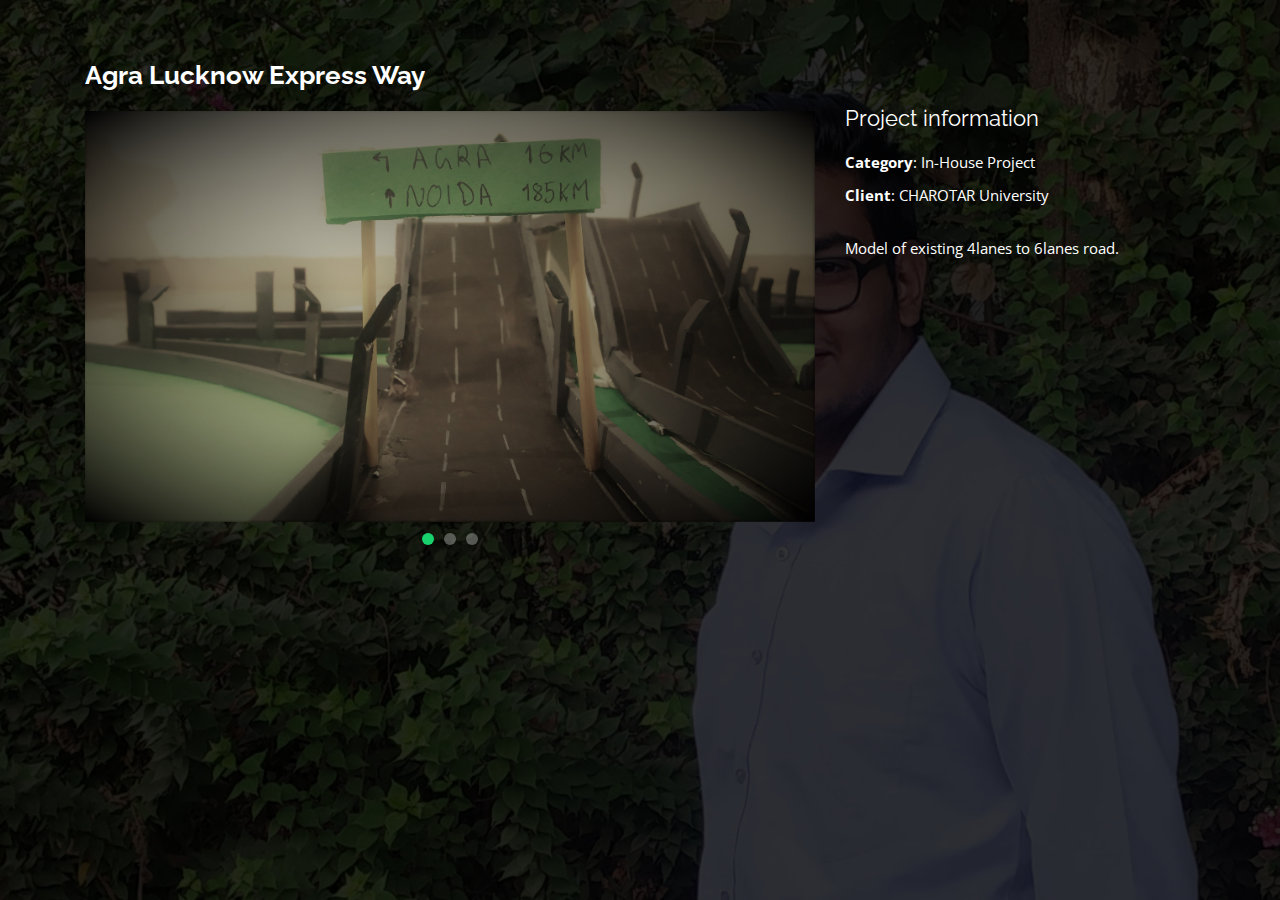
<file: agra_lucknow_express.html>
<!DOCTYPE html>
<html lang="en">

<head>
  <meta charset="utf-8">
  <meta content="width=device-width, initial-scale=1.0" name="viewport">

  <title>Agra Lucknow Express Way</title>
  <meta content="" name="descriptison">
  <meta content="" name="keywords">

  <!-- Favicons -->
  <link href="assets/img/favicon.png" rel="icon">
  <link href="assets/img/apple-touch-icon.png" rel="apple-touch-icon">

  <!-- Google Fonts -->
  <link href="https://fonts.googleapis.com/css?family=Open+Sans:300,300i,400,400i,600,600i,700,700i|Raleway:300,300i,400,400i,500,500i,600,600i,700,700i|Poppins:300,300i,400,400i,500,500i,600,600i,700,700i" rel="stylesheet">

  <!-- Vendor CSS Files -->
  <link href="assets/vendor/bootstrap/css/bootstrap.min.css" rel="stylesheet">
  <link href="assets/vendor/icofont/icofont.min.css" rel="stylesheet">
  <link href="assets/vendor/remixicon/remixicon.css" rel="stylesheet">
  <link href="assets/vendor/owl.carousel/assets/owl.carousel.min.css" rel="stylesheet">
  <link href="assets/vendor/boxicons/css/boxicons.min.css" rel="stylesheet">
  <link href="assets/vendor/venobox/venobox.css" rel="stylesheet">

  <!-- Template Main CSS File -->
  <link href="assets/css/style.css" rel="stylesheet">

  <!-- =======================================================
  * Template Name: Personal - v2.3.0
  * Template URL: https://bootstrapmade.com/personal-free-resume-bootstrap-template/
  * Author: BootstrapMade.com
  * License: https://bootstrapmade.com/license/
  ======================================================== -->
</head>

<body>

  <main id="main">

    <!-- ======= Portfolio Details ======= -->
    <div id="portfolio-details" class="portfolio-details">
      <div class="container">

        <div class="row">

          <div class="col-lg-8">
            <h2 class="portfolio-title">Agra Lucknow Express Way</h2>
            <div class="owl-carousel portfolio-details-carousel">
              <img src="assets/img/portfolio/portfolio-details-6.jpg" class="img-fluid" alt="">
              <img src="assets/img/portfolio/portfolio-details-7.jpg" class="img-fluid" alt="">
              <img src="assets/img/portfolio/portfolio-details-8.jpg" class="img-fluid" alt="">
            </div>
          </div>

          <div class="col-lg-4 portfolio-info">
            <h3>Project information</h3>
            <ul>
              <li><strong>Category</strong>: In-House Project</li>
              <li><strong>Client</strong>: CHAROTAR University</li>
            </ul>

            <p>
              Model of existing 4lanes to 6lanes road.
            </p>
          </div>

        </div>

      </div>
    </div><!-- End Portfolio Details -->

  </main><!-- End #main -->
  <!-- Vendor JS Files -->
  <script src="assets/vendor/jquery/jquery.min.js"></script>
  <script src="assets/vendor/bootstrap/js/bootstrap.bundle.min.js"></script>
  <script src="assets/vendor/jquery.easing/jquery.easing.min.js"></script>
  <script src="assets/vendor/php-email-form/validate.js"></script>
  <script src="assets/vendor/waypoints/jquery.waypoints.min.js"></script>
  <script src="assets/vendor/counterup/counterup.min.js"></script>
  <script src="assets/vendor/owl.carousel/owl.carousel.min.js"></script>
  <script src="assets/vendor/isotope-layout/isotope.pkgd.min.js"></script>
  <script src="assets/vendor/venobox/venobox.min.js"></script>

  <!-- Template Main JS File -->
  <script src="assets/js/main.js"></script>

</body>

</html>
</file>
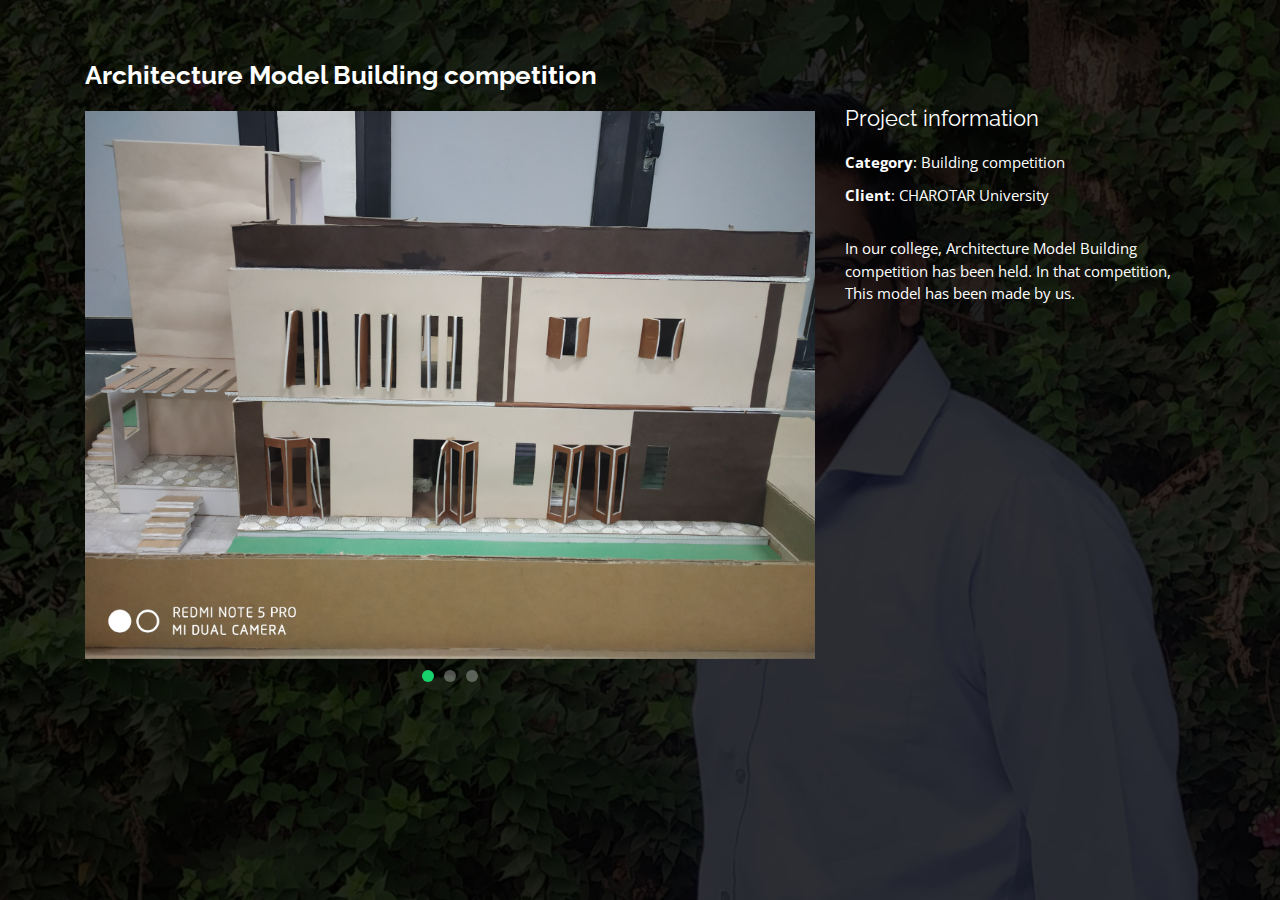
<file: architecture-model.html>
<!DOCTYPE html>
<html lang="en">

<head>
  <meta charset="utf-8">
  <meta content="width=device-width, initial-scale=1.0" name="viewport">

  <title>Architecture Model Building competition</title>
  <meta content="" name="descriptison">
  <meta content="" name="keywords">

  <!-- Favicons -->
  <link href="assets/img/favicon.png" rel="icon">
  <link href="assets/img/apple-touch-icon.png" rel="apple-touch-icon">

  <!-- Google Fonts -->
  <link href="https://fonts.googleapis.com/css?family=Open+Sans:300,300i,400,400i,600,600i,700,700i|Raleway:300,300i,400,400i,500,500i,600,600i,700,700i|Poppins:300,300i,400,400i,500,500i,600,600i,700,700i" rel="stylesheet">

  <!-- Vendor CSS Files -->
  <link href="assets/vendor/bootstrap/css/bootstrap.min.css" rel="stylesheet">
  <link href="assets/vendor/icofont/icofont.min.css" rel="stylesheet">
  <link href="assets/vendor/remixicon/remixicon.css" rel="stylesheet">
  <link href="assets/vendor/owl.carousel/assets/owl.carousel.min.css" rel="stylesheet">
  <link href="assets/vendor/boxicons/css/boxicons.min.css" rel="stylesheet">
  <link href="assets/vendor/venobox/venobox.css" rel="stylesheet">

  <!-- Template Main CSS File -->
  <link href="assets/css/style.css" rel="stylesheet">

  <!-- =======================================================
  * Template Name: Personal - v2.3.0
  * Template URL: https://bootstrapmade.com/personal-free-resume-bootstrap-template/
  * Author: BootstrapMade.com
  * License: https://bootstrapmade.com/license/
  ======================================================== -->
</head>

<body>

  <main id="main">

    <!-- ======= Portfolio Details ======= -->
    <div id="portfolio-details" class="portfolio-details">
      <div class="container">

        <div class="row">

          <div class="col-lg-8">
            <h2 class="portfolio-title">Architecture Model Building competition</h2>
            <div class="owl-carousel portfolio-details-carousel">
              <img src="assets/img/portfolio/portfolio-1.jpg" class="img-fluid" alt="">
              <img src="assets/img/portfolio/portfolio-2.jpg" class="img-fluid" alt="">
              <img src="assets/img/portfolio/portfolio-3.jpg" class="img-fluid" alt="">
            </div>
          </div>

          <div class="col-lg-4 portfolio-info">
            <h3>Project information</h3>
            <ul>
              <li><strong>Category</strong>: Building competition</li>
              <li><strong>Client</strong>: CHAROTAR University</li>
            </ul>

            <p>
              In our college, Architecture Model Building competition has been held. In that competition, This model has been made by us.
            </p>
          </div>

        </div>

      </div>
    </div><!-- End Portfolio Details -->

  </main><!-- End #main -->
  <!-- Vendor JS Files -->
  <script src="assets/vendor/jquery/jquery.min.js"></script>
  <script src="assets/vendor/bootstrap/js/bootstrap.bundle.min.js"></script>
  <script src="assets/vendor/jquery.easing/jquery.easing.min.js"></script>
  <script src="assets/vendor/php-email-form/validate.js"></script>
  <script src="assets/vendor/waypoints/jquery.waypoints.min.js"></script>
  <script src="assets/vendor/counterup/counterup.min.js"></script>
  <script src="assets/vendor/owl.carousel/owl.carousel.min.js"></script>
  <script src="assets/vendor/isotope-layout/isotope.pkgd.min.js"></script>
  <script src="assets/vendor/venobox/venobox.min.js"></script>

  <!-- Template Main JS File -->
  <script src="assets/js/main.js"></script>

</body>

</html>
</file>
<file: assets/vendor/venobox/venobox.css>
/* ------ venobox.css --------*/
.vbox-overlay *, .vbox-overlay *:before, .vbox-overlay *:after{
    -webkit-backface-visibility: hidden;
    -webkit-box-sizing:border-box;
    -moz-box-sizing:border-box;
    box-sizing:border-box;
}
.vbox-overlay * { 
    -webkit-backface-visibility: visible;
    backface-visibility: visible;
}
.vbox-overlay{
    display: -webkit-flex;
    display: flex;
    -webkit-flex-direction: column;
    flex-direction: column;
    -webkit-justify-content: center;
    justify-content: center;
    -webkit-align-items: center;
    align-items: center;
    position: fixed;
    left: 0;
    top: 0;
    bottom: 0;
    right: 0;
    z-index: 999999;
}

/* ----- navigation ----- */
.vbox-title{
    width: 100%;
    height: 40px;
    float: left;
    text-align: center;
    line-height: 28px;
    font-size: 12px;
    padding: 6px 50px;
    overflow: hidden;
    position: fixed;
    display: none;
    left: 0;
    z-index: 89;
}
.vbox-close{
    cursor: pointer;
    position: fixed;
    top: -1px;
    right: 0;
    width: 50px;
    height: 40px;
    padding: 6px;
    display: block;
    background-position:10px center;
    overflow: hidden;
    font-size: 24px;
    line-height: 1;
    text-align: center;
    z-index: 99;
}
.vbox-left{
    cursor: pointer;
    position: fixed;
    left: 0;
    height: 40px;
    overflow: hidden;
    line-height: 28px;
    font-size: 12px;
    z-index: 99;
    display: flex;
    align-items:center;
}
.vbox-num{
    display: inline-block;
    margin: 6px 0 6px 15px;
}
/* ----- Social share ----- */
.vbox-share{
    line-height: 28px;
    font-size: 12px;
    overflow: hidden;
    position: fixed;
    left: 0;
    z-index: 98;
    display: flex;
    align-items:center;
    justify-content: center;
    width: 100%;
    text-align: center;
}
.vbox-share svg{
    max-height: 28px;
    width: 28px;
    z-index: 10;
    margin-left: 12px;
    margin-top: 6px;
    margin-bottom: 6px;
    vertical-align: middle;
}


/* ----- navigation ARROWS ----- */
.vbox-next, .vbox-prev{
    position: fixed;
    top: 50%;
    margin-top: -15px;
    overflow: hidden;
    cursor: pointer;
    display: block;
    width: 45px;
    height: 45px;
    z-index: 99;
}
.vbox-next span, .vbox-prev span{
    position: relative;
    width: 20px;
    height: 20px;
    border: 2px solid transparent;
    border-top-color: #B6B6B6;
    border-right-color: #B6B6B6;
    text-indent: -100px;
    position: absolute;
    top: 8px;
    display: block;
}
.vbox-prev{
    left: 15px;
}
.vbox-next{
    right: 15px;
}
.vbox-prev span{
    left: 10px;
    -ms-transform: rotate(-135deg);
    -webkit-transform: rotate(-135deg);
    transform: rotate(-135deg);
}
.vbox-next span{
    -ms-transform: rotate(45deg);
    -webkit-transform: rotate(45deg);
    transform: rotate(45deg);
    right: 10px;
}
/* ------- inline window ------ */
.vbox-inline{
    width: 420px;
    height: 315px;
    height: 70vh;
    padding: 10px;
    background: #fff;
    margin: 0 auto;
    overflow: auto;
    text-align: left;
}
/* ------- Video & iFrames window ------ */
.venoframe{
    max-width: 100%;
    width: 100%;
    border: none;
    width: 100%;
    height: 260px;
    height: 70vh;
}
.venoframe.vbvid{
    height: 260px;
}
@media (min-width: 768px) {
    .venoframe, .vbox-inline{
        width: 90%;
        height: 360px;
        height: 70vh;
    }
    .venoframe.vbvid{
        width: 640px;
        height: 360px;
    }
}
@media (min-width: 992px) {
    .venoframe, .vbox-inline{
        max-width: 1200px;
        width: 80%;
        height: 540px;
        height: 70vh;
    }
    .venoframe.vbvid{
        width: 960px;
        height: 540px;
    }
}
/* 
Please do NOT edit this part! 
or at least read this note: http://i.imgur.com/7C0ws9e.gif
*/
.vbox-open{
    overflow: hidden;
}
.vbox-container{
    position: absolute;
    left: 0;
    right: 0;
    top: 0;
    bottom: 0;
    overflow-x: hidden;
    overflow-y: scroll;
    overflow-scrolling: touch;
    -webkit-overflow-scrolling: touch;
    z-index: 20;
    max-height: 100%;

}

.vbox-content{
    text-align: center;
    float: left;
    width: 100%;
    position: relative;
    overflow: hidden;
    padding: 20px 4%;
}
.vbox-container img{
    max-width: 100%;
    height: auto;
}
.vbox-figlio{
    box-shadow: 0 0 12px rgba(0,0,0,0.19), 0 6px 6px rgba(0,0,0,0.23);
    max-width: 100%;
    text-align: initial;
}
img.vbox-figlio{
    -webkit-user-select: none;
-khtml-user-select: none;
-moz-user-select: none;
-o-user-select: none;
user-select: none;
}
.vbox-content.swipe-left{
    margin-left: -200px !important;
}
.vbox-content.swipe-right{
    margin-left: 200px !important;
}
.vbox-animated{
    webkit-transition: margin 300ms ease-out;
    transition: margin 300ms ease-out;
}

/* ---------- preloader ----------
 * SPINKIT 
 * http://tobiasahlin.com/spinkit/
-------------------------------- */
.sk-double-bounce,.sk-rotating-plane{width:40px;height:40px;margin:40px auto}.sk-rotating-plane{background-color:#333;-webkit-animation:sk-rotatePlane 1.2s infinite ease-in-out;animation:sk-rotatePlane 1.2s infinite ease-in-out}@-webkit-keyframes sk-rotatePlane{0%{-webkit-transform:perspective(120px) rotateX(0) rotateY(0);transform:perspective(120px) rotateX(0) rotateY(0)}50%{-webkit-transform:perspective(120px) rotateX(-180.1deg) rotateY(0);transform:perspective(120px) rotateX(-180.1deg) rotateY(0)}100%{-webkit-transform:perspective(120px) rotateX(-180deg) rotateY(-179.9deg);transform:perspective(120px) rotateX(-180deg) rotateY(-179.9deg)}}@keyframes sk-rotatePlane{0%{-webkit-transform:perspective(120px) rotateX(0) rotateY(0);transform:perspective(120px) rotateX(0) rotateY(0)}50%{-webkit-transform:perspective(120px) rotateX(-180.1deg) rotateY(0);transform:perspective(120px) rotateX(-180.1deg) rotateY(0)}100%{-webkit-transform:perspective(120px) rotateX(-180deg) rotateY(-179.9deg);transform:perspective(120px) rotateX(-180deg) rotateY(-179.9deg)}}.sk-double-bounce{position:relative}.sk-double-bounce .sk-child{width:100%;height:100%;border-radius:50%;background-color:#333;opacity:.6;position:absolute;top:0;left:0;-webkit-animation:sk-doubleBounce 2s infinite ease-in-out;animation:sk-doubleBounce 2s infinite ease-in-out}.sk-chasing-dots .sk-child,.sk-spinner-pulse,.sk-three-bounce .sk-child{background-color:#333;border-radius:100%}.sk-double-bounce .sk-double-bounce2{-webkit-animation-delay:-1s;animation-delay:-1s}@-webkit-keyframes sk-doubleBounce{0%,100%{-webkit-transform:scale(0);transform:scale(0)}50%{-webkit-transform:scale(1);transform:scale(1)}}@keyframes sk-doubleBounce{0%,100%{-webkit-transform:scale(0);transform:scale(0)}50%{-webkit-transform:scale(1);transform:scale(1)}}.sk-wave{margin:40px auto;width:50px;height:40px;text-align:center;font-size:10px}.sk-wave .sk-rect{background-color:#333;height:100%;width:6px;display:inline-block;-webkit-animation:sk-waveStretchDelay 1.2s infinite ease-in-out;animation:sk-waveStretchDelay 1.2s infinite ease-in-out}.sk-wave .sk-rect1{-webkit-animation-delay:-1.2s;animation-delay:-1.2s}.sk-wave .sk-rect2{-webkit-animation-delay:-1.1s;animation-delay:-1.1s}.sk-wave .sk-rect3{-webkit-animation-delay:-1s;animation-delay:-1s}.sk-wave .sk-rect4{-webkit-animation-delay:-.9s;animation-delay:-.9s}.sk-wave .sk-rect5{-webkit-animation-delay:-.8s;animation-delay:-.8s}@-webkit-keyframes sk-waveStretchDelay{0%,100%,40%{-webkit-transform:scaleY(.4);transform:scaleY(.4)}20%{-webkit-transform:scaleY(1);transform:scaleY(1)}}@keyframes sk-waveStretchDelay{0%,100%,40%{-webkit-transform:scaleY(.4);transform:scaleY(.4)}20%{-webkit-transform:scaleY(1);transform:scaleY(1)}}.sk-wandering-cubes{margin:40px auto;width:40px;height:40px;position:relative}.sk-wandering-cubes .sk-cube{background-color:#333;width:10px;height:10px;position:absolute;top:0;left:0;-webkit-animation:sk-wanderingCube 1.8s ease-in-out -1.8s infinite both;animation:sk-wanderingCube 1.8s ease-in-out -1.8s infinite both}.sk-chasing-dots,.sk-spinner-pulse{width:40px;height:40px;margin:40px auto}.sk-wandering-cubes .sk-cube2{-webkit-animation-delay:-.9s;animation-delay:-.9s}@-webkit-keyframes sk-wanderingCube{0%{-webkit-transform:rotate(0);transform:rotate(0)}25%{-webkit-transform:translateX(30px) rotate(-90deg) scale(.5);transform:translateX(30px) rotate(-90deg) scale(.5)}50%{-webkit-transform:translateX(30px) translateY(30px) rotate(-179deg);transform:translateX(30px) translateY(30px) rotate(-179deg)}50.1%{-webkit-transform:translateX(30px) translateY(30px) rotate(-180deg);transform:translateX(30px) translateY(30px) rotate(-180deg)}75%{-webkit-transform:translateX(0) translateY(30px) rotate(-270deg) scale(.5);transform:translateX(0) translateY(30px) rotate(-270deg) scale(.5)}100%{-webkit-transform:rotate(-360deg);transform:rotate(-360deg)}}@keyframes sk-wanderingCube{0%{-webkit-transform:rotate(0);transform:rotate(0)}25%{-webkit-transform:translateX(30px) rotate(-90deg) scale(.5);transform:translateX(30px) rotate(-90deg) scale(.5)}50%{-webkit-transform:translateX(30px) translateY(30px) rotate(-179deg);transform:translateX(30px) translateY(30px) rotate(-179deg)}50.1%{-webkit-transform:translateX(30px) translateY(30px) rotate(-180deg);transform:translateX(30px) translateY(30px) rotate(-180deg)}75%{-webkit-transform:translateX(0) translateY(30px) rotate(-270deg) scale(.5);transform:translateX(0) translateY(30px) rotate(-270deg) scale(.5)}100%{-webkit-transform:rotate(-360deg);transform:rotate(-360deg)}}.sk-spinner-pulse{-webkit-animation:sk-pulseScaleOut 1s infinite ease-in-out;animation:sk-pulseScaleOut 1s infinite ease-in-out}@-webkit-keyframes sk-pulseScaleOut{0%{-webkit-transform:scale(0);transform:scale(0)}100%{-webkit-transform:scale(1);transform:scale(1);opacity:0}}@keyframes sk-pulseScaleOut{0%{-webkit-transform:scale(0);transform:scale(0)}100%{-webkit-transform:scale(1);transform:scale(1);opacity:0}}.sk-chasing-dots{position:relative;text-align:center;-webkit-animation:sk-chasingDotsRotate 2s infinite linear;animation:sk-chasingDotsRotate 2s infinite linear}.sk-chasing-dots .sk-child{width:60%;height:60%;display:inline-block;position:absolute;top:0;-webkit-animation:sk-chasingDotsBounce 2s infinite ease-in-out;animation:sk-chasingDotsBounce 2s infinite ease-in-out}.sk-chasing-dots .sk-dot2{top:auto;bottom:0;-webkit-animation-delay:-1s;animation-delay:-1s}@-webkit-keyframes sk-chasingDotsRotate{100%{-webkit-transform:rotate(360deg);transform:rotate(360deg)}}@keyframes sk-chasingDotsRotate{100%{-webkit-transform:rotate(360deg);transform:rotate(360deg)}}@-webkit-keyframes sk-chasingDotsBounce{0%,100%{-webkit-transform:scale(0);transform:scale(0)}50%{-webkit-transform:scale(1);transform:scale(1)}}@keyframes sk-chasingDotsBounce{0%,100%{-webkit-transform:scale(0);transform:scale(0)}50%{-webkit-transform:scale(1);transform:scale(1)}}.sk-three-bounce{margin:40px auto;width:80px;text-align:center}.sk-three-bounce .sk-child{width:20px;height:20px;display:inline-block;-webkit-animation:sk-three-bounce 1.4s ease-in-out 0s infinite both;animation:sk-three-bounce 1.4s ease-in-out 0s infinite both}.sk-circle .sk-child:before,.sk-fading-circle .sk-circle:before{display:block;border-radius:100%;content:'';background-color:#333}.sk-three-bounce .sk-bounce1{-webkit-animation-delay:-.32s;animation-delay:-.32s}.sk-three-bounce .sk-bounce2{-webkit-animation-delay:-.16s;animation-delay:-.16s}@-webkit-keyframes sk-three-bounce{0%,100%,80%{-webkit-transform:scale(0);transform:scale(0)}40%{-webkit-transform:scale(1);transform:scale(1)}}@keyframes sk-three-bounce{0%,100%,80%{-webkit-transform:scale(0);transform:scale(0)}40%{-webkit-transform:scale(1);transform:scale(1)}}.sk-circle{margin:40px auto;width:40px;height:40px;position:relative}.sk-circle .sk-child{width:100%;height:100%;position:absolute;left:0;top:0}.sk-circle .sk-child:before{margin:0 auto;width:15%;height:15%;-webkit-animation:sk-circleBounceDelay 1.2s infinite ease-in-out both;animation:sk-circleBounceDelay 1.2s infinite ease-in-out both}.sk-circle .sk-circle2{-webkit-transform:rotate(30deg);-ms-transform:rotate(30deg);transform:rotate(30deg)}.sk-circle .sk-circle3{-webkit-transform:rotate(60deg);-ms-transform:rotate(60deg);transform:rotate(60deg)}.sk-circle .sk-circle4{-webkit-transform:rotate(90deg);-ms-transform:rotate(90deg);transform:rotate(90deg)}.sk-circle .sk-circle5{-webkit-transform:rotate(120deg);-ms-transform:rotate(120deg);transform:rotate(120deg)}.sk-circle .sk-circle6{-webkit-transform:rotate(150deg);-ms-transform:rotate(150deg);transform:rotate(150deg)}.sk-circle .sk-circle7{-webkit-transform:rotate(180deg);-ms-transform:rotate(180deg);transform:rotate(180deg)}.sk-circle .sk-circle8{-webkit-transform:rotate(210deg);-ms-transform:rotate(210deg);transform:rotate(210deg)}.sk-circle .sk-circle9{-webkit-transform:rotate(240deg);-ms-transform:rotate(240deg);transform:rotate(240deg)}.sk-circle .sk-circle10{-webkit-transform:rotate(270deg);-ms-transform:rotate(270deg);transform:rotate(270deg)}.sk-circle .sk-circle11{-webkit-transform:rotate(300deg);-ms-transform:rotate(300deg);transform:rotate(300deg)}.sk-circle .sk-circle12{-webkit-transform:rotate(330deg);-ms-transform:rotate(330deg);transform:rotate(330deg)}.sk-circle .sk-circle2:before{-webkit-animation-delay:-1.1s;animation-delay:-1.1s}.sk-circle .sk-circle3:before{-webkit-animation-delay:-1s;animation-delay:-1s}.sk-circle .sk-circle4:before{-webkit-animation-delay:-.9s;animation-delay:-.9s}.sk-circle .sk-circle5:before{-webkit-animation-delay:-.8s;animation-delay:-.8s}.sk-circle .sk-circle6:before{-webkit-animation-delay:-.7s;animation-delay:-.7s}.sk-circle .sk-circle7:before{-webkit-animation-delay:-.6s;animation-delay:-.6s}.sk-circle .sk-circle8:before{-webkit-animation-delay:-.5s;animation-delay:-.5s}.sk-circle .sk-circle9:before{-webkit-animation-delay:-.4s;animation-delay:-.4s}.sk-circle .sk-circle10:before{-webkit-animation-delay:-.3s;animation-delay:-.3s}.sk-circle .sk-circle11:before{-webkit-animation-delay:-.2s;animation-delay:-.2s}.sk-circle .sk-circle12:before{-webkit-animation-delay:-.1s;animation-delay:-.1s}@-webkit-keyframes sk-circleBounceDelay{0%,100%,80%{-webkit-transform:scale(0);transform:scale(0)}40%{-webkit-transform:scale(1);transform:scale(1)}}@keyframes sk-circleBounceDelay{0%,100%,80%{-webkit-transform:scale(0);transform:scale(0)}40%{-webkit-transform:scale(1);transform:scale(1)}}.sk-cube-grid{width:40px;height:40px;margin:40px auto}.sk-cube-grid .sk-cube{width:33.33%;height:33.33%;background-color:#333;float:left;-webkit-animation:sk-cubeGridScaleDelay 1.3s infinite ease-in-out;animation:sk-cubeGridScaleDelay 1.3s infinite ease-in-out}.sk-cube-grid .sk-cube1{-webkit-animation-delay:.2s;animation-delay:.2s}.sk-cube-grid .sk-cube2{-webkit-animation-delay:.3s;animation-delay:.3s}.sk-cube-grid .sk-cube3{-webkit-animation-delay:.4s;animation-delay:.4s}.sk-cube-grid .sk-cube4{-webkit-animation-delay:.1s;animation-delay:.1s}.sk-cube-grid .sk-cube5{-webkit-animation-delay:.2s;animation-delay:.2s}.sk-cube-grid .sk-cube6{-webkit-animation-delay:.3s;animation-delay:.3s}.sk-cube-grid .sk-cube7{-webkit-animation-delay:0ms;animation-delay:0ms}.sk-cube-grid .sk-cube8{-webkit-animation-delay:.1s;animation-delay:.1s}.sk-cube-grid .sk-cube9{-webkit-animation-delay:.2s;animation-delay:.2s}@-webkit-keyframes sk-cubeGridScaleDelay{0%,100%,70%{-webkit-transform:scale3D(1,1,1);transform:scale3D(1,1,1)}35%{-webkit-transform:scale3D(0,0,1);transform:scale3D(0,0,1)}}@keyframes sk-cubeGridScaleDelay{0%,100%,70%{-webkit-transform:scale3D(1,1,1);transform:scale3D(1,1,1)}35%{-webkit-transform:scale3D(0,0,1);transform:scale3D(0,0,1)}}.sk-fading-circle{margin:40px auto;width:40px;height:40px;position:relative}.sk-fading-circle .sk-circle{width:100%;height:100%;position:absolute;left:0;top:0}.sk-fading-circle .sk-circle:before{margin:0 auto;width:15%;height:15%;-webkit-animation:sk-circleFadeDelay 1.2s infinite ease-in-out both;animation:sk-circleFadeDelay 1.2s infinite ease-in-out both}.sk-fading-circle .sk-circle2{-webkit-transform:rotate(30deg);-ms-transform:rotate(30deg);transform:rotate(30deg)}.sk-fading-circle .sk-circle3{-webkit-transform:rotate(60deg);-ms-transform:rotate(60deg);transform:rotate(60deg)}.sk-fading-circle .sk-circle4{-webkit-transform:rotate(90deg);-ms-transform:rotate(90deg);transform:rotate(90deg)}.sk-fading-circle .sk-circle5{-webkit-transform:rotate(120deg);-ms-transform:rotate(120deg);transform:rotate(120deg)}.sk-fading-circle .sk-circle6{-webkit-transform:rotate(150deg);-ms-transform:rotate(150deg);transform:rotate(150deg)}.sk-fading-circle .sk-circle7{-webkit-transform:rotate(180deg);-ms-transform:rotate(180deg);transform:rotate(180deg)}.sk-fading-circle .sk-circle8{-webkit-transform:rotate(210deg);-ms-transform:rotate(210deg);transform:rotate(210deg)}.sk-fading-circle .sk-circle9{-webkit-transform:rotate(240deg);-ms-transform:rotate(240deg);transform:rotate(240deg)}.sk-fading-circle .sk-circle10{-webkit-transform:rotate(270deg);-ms-transform:rotate(270deg);transform:rotate(270deg)}.sk-fading-circle .sk-circle11{-webkit-transform:rotate(300deg);-ms-transform:rotate(300deg);transform:rotate(300deg)}.sk-fading-circle .sk-circle12{-webkit-transform:rotate(330deg);-ms-transform:rotate(330deg);transform:rotate(330deg)}.sk-fading-circle .sk-circle2:before{-webkit-animation-delay:-1.1s;animation-delay:-1.1s}.sk-fading-circle .sk-circle3:before{-webkit-animation-delay:-1s;animation-delay:-1s}.sk-fading-circle .sk-circle4:before{-webkit-animation-delay:-.9s;animation-delay:-.9s}.sk-fading-circle .sk-circle5:before{-webkit-animation-delay:-.8s;animation-delay:-.8s}.sk-fading-circle .sk-circle6:before{-webkit-animation-delay:-.7s;animation-delay:-.7s}.sk-fading-circle .sk-circle7:before{-webkit-animation-delay:-.6s;animation-delay:-.6s}.sk-fading-circle .sk-circle8:before{-webkit-animation-delay:-.5s;animation-delay:-.5s}.sk-fading-circle .sk-circle9:before{-webkit-animation-delay:-.4s;animation-delay:-.4s}.sk-fading-circle .sk-circle10:before{-webkit-animation-delay:-.3s;animation-delay:-.3s}.sk-fading-circle .sk-circle11:before{-webkit-animation-delay:-.2s;animation-delay:-.2s}.sk-fading-circle .sk-circle12:before{-webkit-animation-delay:-.1s;animation-delay:-.1s}@-webkit-keyframes sk-circleFadeDelay{0%,100%,39%{opacity:0}40%{opacity:1}}@keyframes sk-circleFadeDelay{0%,100%,39%{opacity:0}40%{opacity:1}}.sk-folding-cube{margin:40px auto;width:40px;height:40px;position:relative;-webkit-transform:rotateZ(45deg);transform:rotateZ(45deg)}.sk-folding-cube .sk-cube{float:left;width:50%;height:50%;position:relative;-webkit-transform:scale(1.1);-ms-transform:scale(1.1);transform:scale(1.1)}.sk-folding-cube .sk-cube:before{content:'';position:absolute;top:0;left:0;width:100%;height:100%;background-color:#333;-webkit-animation:sk-foldCubeAngle 2.4s infinite linear both;animation:sk-foldCubeAngle 2.4s infinite linear both;-webkit-transform-origin:100% 100%;-ms-transform-origin:100% 100%;transform-origin:100% 100%}.sk-folding-cube .sk-cube2{-webkit-transform:scale(1.1) rotateZ(90deg);transform:scale(1.1) rotateZ(90deg)}.sk-folding-cube .sk-cube3{-webkit-transform:scale(1.1) rotateZ(180deg);transform:scale(1.1) rotateZ(180deg)}.sk-folding-cube .sk-cube4{-webkit-transform:scale(1.1) rotateZ(270deg);transform:scale(1.1) rotateZ(270deg)}.sk-folding-cube .sk-cube2:before{-webkit-animation-delay:.3s;animation-delay:.3s}.sk-folding-cube .sk-cube3:before{-webkit-animation-delay:.6s;animation-delay:.6s}.sk-folding-cube .sk-cube4:before{-webkit-animation-delay:.9s;animation-delay:.9s}@-webkit-keyframes sk-foldCubeAngle{0%,10%{-webkit-transform:perspective(140px) rotateX(-180deg);transform:perspective(140px) rotateX(-180deg);opacity:0}25%,75%{-webkit-transform:perspective(140px) rotateX(0);transform:perspective(140px) rotateX(0);opacity:1}100%,90%{-webkit-transform:perspective(140px) rotateY(180deg);transform:perspective(140px) rotateY(180deg);opacity:0}}@keyframes sk-foldCubeAngle{0%,10%{-webkit-transform:perspective(140px) rotateX(-180deg);transform:perspective(140px) rotateX(-180deg);opacity:0}25%,75%{-webkit-transform:perspective(140px) rotateX(0);transform:perspective(140px) rotateX(0);opacity:1}100%,90%{-webkit-transform:perspective(140px) rotateY(180deg);transform:perspective(140px) rotateY(180deg);opacity:0}}
</file>
<file: assets/css/style.css>
/**
* Template Name: Personal - v2.3.0
* Template URL: https://bootstrapmade.com/personal-free-resume-bootstrap-template/
* Author: BootstrapMade.com
* License: https://bootstrapmade.com/license/
*/

/*--------------------------------------------------------------
# General
--------------------------------------------------------------*/
body {
  font-family: "Open Sans", sans-serif;
  background-color: #040404;
  color: #fff;
  position: relative;
  background: transparent;
}

body::before {
  content: "";
  position: fixed;
  background: #040404 url("../img/bg.jpg") top right no-repeat;
  background-size: cover;
  left: 0;
  right: 0;
  top: 0;
  height: 100vh;
  z-index: -1;
}

@media (min-width: 1024px) {
  body::before {
    background-attachment: fixed;
  }
}

a {
  color: #18d26e;
}

a:hover {
  color: #35e888;
  text-decoration: none;
}

h1, h2, h3, h4, h5, h6 {
  font-family: "Raleway", sans-serif;
}

/*--------------------------------------------------------------
# Header
--------------------------------------------------------------*/
#header {
  background: rgba(0, 0, 0, 0.5);
  transition: ease-in-out 0.3s;
  position: relative;
  height: 100vh;
  display: flex;
  align-items: center;
  z-index: 997;
  overflow-y: auto;
  font-style: bold;
}

#header * {
  transition: ease-in-out 0.3s;
}

#header h1 {
  font-size: 48px;
  margin: 0;
  padding: 0;
  line-height: 1;
  font-weight: 700;
  font-family: "Poppins", sans-serif;
}

#header h1 a, #header h1 a:hover {
  color: #fff;
  line-height: 1;
  display: inline-block;
}

#header h2 {
  font-size: 24px;
  margin-top: 20px;
  color: rgba(255, 255, 255, 0.8);
}

#header h2 span {
  color: #fff;
  border-bottom: 2px solid #18d26e;
  padding-bottom: 6px;
}

#header img {
  padding: 0;
  margin: 0;
}

#header .social-links {
  margin-top: 40px;
  display: flex;
}

#header .social-links a {
  font-size: 16px;
  display: flex;
  justify-content: center;
  align-items: center;
  background: rgba(255, 255, 255, 0.1);
  color: #fff;
  line-height: 1;
  margin-right: 8px;
  border-radius: 50%;
  width: 40px;
  height: 40px;
}

#header .social-links a:hover {
  background: #18d26e;
}

@media (max-width: 992px) {
  #header h1 {
    font-size: 36px;
  }
  #header h2 {
    font-size: 20px;
    line-height: 30px;
  }
  #header .social-links {
    margin-top: 15px;
  }
  #header .container {
    display: flex;
    flex-direction: column;
    align-items: center;
  }
}

/*--------------------------------------------------------------
# Navigation Menu
--------------------------------------------------------------*/
/* Desktop Navigation */
.nav-menu {
  margin-top: 35px;
}

.nav-menu ul {
  display: flex;
  margin: 0;
  padding: 0;
  list-style: none;
}

.nav-menu li + li {
  margin-left: 30px;
}

.nav-menu a {
  display: block;
  position: relative;
  color: rgba(255, 255, 255, 0.7);
  font-size: 16px;
  font-family: "Poppins", sans-serif;
  font-weight: 400;
}

.nav-menu a:before {
  content: "";
  position: absolute;
  width: 0;
  height: 2px;
  bottom: -4px;
  left: 0;
  background-color: #18d26e;
  visibility: hidden;
  width: 0px;
  transition: all 0.3s ease-in-out 0s;
}

.nav-menu a:hover:before, .nav-menu li:hover > a:before, .nav-menu .active > a:before {
  visibility: visible;
  width: 25px;
}

.nav-menu a:hover, .nav-menu .active > a, .nav-menu li:hover > a {
  color: #fff;
  text-decoration: none;
}

/* Mobile Navigation */
.mobile-nav-toggle {
  position: fixed;
  right: 15px;
  top: 15px;
  z-index: 9998;
  border: 0;
  background: none;
  font-size: 24px;
  transition: all 0.4s;
  outline: none !important;
  line-height: 1;
  cursor: pointer;
  text-align: right;
}

.mobile-nav-toggle i {
  color: #fff;
}

.mobile-nav {
  position: fixed;
  top: 55px;
  right: 15px;
  bottom: 15px;
  left: 15px;
  z-index: 9999;
  overflow-y: auto;
  background: rgba(0, 0, 0, 0.7);
  transition: ease-in-out 0.2s;
  opacity: 0;
  visibility: hidden;
  border-radius: 10px;
  padding: 10px 0;
  border: 2px solid rgba(255, 255, 255, 0.12);
}

.mobile-nav * {
  margin: 0;
  padding: 0;
  list-style: none;
}

.mobile-nav a {
  display: block;
  position: relative;
  color: #fff;
  padding: 10px 20px;
  font-weight: 500;
  outline: none;
}

.mobile-nav a:hover, .mobile-nav .active > a, .mobile-nav li:hover > a {
  color: #18d26e;
  text-decoration: none;
}

.mobile-nav-overly {
  width: 100%;
  height: 100%;
  z-index: 9997;
  top: 0;
  left: 0;
  position: fixed;
  background: rgba(9, 9, 9, 0.6);
  overflow: hidden;
  display: none;
  transition: ease-in-out 0.2s;
}

.mobile-nav-active {
  overflow: hidden;
}

.mobile-nav-active .mobile-nav {
  opacity: 1;
  visibility: visible;
}

.mobile-nav-active .mobile-nav-toggle i {
  color: #fff;
}

/* Header Top */
#header.header-top {
  height: 80px;
  position: fixed;
  left: 0;
  top: 0;
  right: 0;
  background: rgba(0, 0, 0, 0.9);
}

#header.header-top .social-links, #header.header-top h2 {
  display: none;
}

#header.header-top h1 {
  margin-right: auto;
  font-size: 36px;
}

#header.header-top .container {
  display: flex;
  align-items: center;
}

#header.header-top .nav-menu {
  margin: 0;
}

@media (max-width: 768px) {
  #header.header-top {
    height: 60px;
  }
  #header.header-top h1 {
    font-size: 26px;
  }
}

/*--------------------------------------------------------------
# Sections General
--------------------------------------------------------------*/
section {
  overflow: hidden;
  position: absolute;
  width: 100%;
  top: 140px;
  bottom: 100%;
  opacity: 0;
  transition: ease-in-out 0.4s;
  z-index: 2;
}

section.section-show {
  top: 100px;
  bottom: auto;
  opacity: 1;
  padding-bottom: 45px;
}

section .container {
  background: rgba(0, 0, 0, 0.9);
  padding: 30px;
}

@media (max-width: 768px) {
  section {
    top: 120px;
  }
  section.section-show {
    top: 80px;
  }
}

.section-title h2 {
  font-size: 14px;
  font-weight: 500;
  padding: 0;
  line-height: 1px;
  margin: 0 0 20px 0;
  letter-spacing: 2px;
  text-transform: uppercase;
  color: #aaaaaa;
  font-family: "Poppins", sans-serif;
}

.section-title h2::after {
  content: "";
  width: 120px;
  height: 1px;
  display: inline-block;
  background: #4ceb95;
  margin: 4px 10px;
}

.section-title p {
  margin: 0;
  margin: -15px 0 15px 0;
  font-size: 36px;
  font-weight: 700;
  text-transform: uppercase;
  font-family: "Poppins", sans-serif;
  color: #fff;
}

/*--------------------------------------------------------------
# About
--------------------------------------------------------------*/
.about-me .content h3 {
  font-weight: 700;
  font-size: 26px;
  color: #18d26e;
}

.about-me .content ul {
  list-style: none;
  padding: 0;
}

.about-me .content ul li {
  padding-bottom: 10px;
}

.about-me .content ul i {
  font-size: 20px;
  padding-right: 2px;
  color: #18d26e;
}

.about-me .content p:last-child {
  margin-bottom: 0;
}

/*--------------------------------------------------------------
# Counts
--------------------------------------------------------------*/
.counts {
  padding: 70px 0 60px;
}

.counts .count-box {
  padding: 30px 30px 25px 30px;
  width: 100%;
  position: relative;
  text-align: center;
  background: rgba(255, 255, 255, 0.08);
}

.counts .count-box i {
  position: absolute;
  top: -25px;
  left: 50%;
  transform: translateX(-50%);
  font-size: 24px;
  background: rgba(255, 255, 255, 0.1);
  padding: 12px;
  color: #18d26e;
  border-radius: 50px;
}

.counts .count-box span {
  font-size: 36px;
  display: block;
  font-weight: 600;
  color: #fff;
}

.counts .count-box p {
  padding: 0;
  margin: 0;
  font-family: "Raleway", sans-serif;
  font-size: 14px;
}

/*--------------------------------------------------------------
# Skills
--------------------------------------------------------------*/
.skills .progress {
  height: 50px;
  display: block;
  background: none;
}

.skills .progress .skill {
  padding: 10px 0;
  margin: 0 0 6px 0;
  text-transform: uppercase;
  display: block;
  font-weight: 600;
  font-family: "Poppins", sans-serif;
  color: #fff;
}

.skills .progress .skill .val {
  float: right;
  font-style: normal;
}

.skills .progress-bar-wrap {
  background: rgba(255, 255, 255, 0.15);
}

.skills .progress-bar {
  width: 1px;
  height: 10px;
  transition: .9s;
  background-color: #18d26e;
}

/*--------------------------------------------------------------
# Interests
--------------------------------------------------------------*/
.interests .icon-box {
  display: flex;
  align-items: center;
  padding: 20px;
  background: rgba(255, 255, 255, 0.08);
  transition: ease-in-out 0.3s;
}

.interests .icon-box i {
  font-size: 32px;
  padding-right: 10px;
  line-height: 1;
}

.interests .icon-box h3 {
  font-weight: 700;
  margin: 0;
  padding: 0;
  line-height: 1;
  font-size: 16px;
  color: #fff;
}

.interests .icon-box:hover {
  background: rgba(255, 255, 255, 0.12);
}

/*--------------------------------------------------------------
# Testimonials
--------------------------------------------------------------*/
.testimonials .testimonial-item {
  box-sizing: content-box;
  min-height: 320px;
}

.testimonials .testimonial-item .testimonial-img {
  width: 90px;
  border-radius: 50%;
  margin: -40px 0 0 40px;
  position: relative;
  z-index: 2;
  border: 6px solid rgba(255, 255, 255, 0.12);
}

.testimonials .testimonial-item h3 {
  font-size: 18px;
  font-weight: bold;
  margin: 10px 0 5px 45px;
  color: #fff;
}

.testimonials .testimonial-item h4 {
  font-size: 14px;
  color: #999;
  margin: 0 0 0 45px;
}

.testimonials .testimonial-item .quote-icon-left, .testimonials .testimonial-item .quote-icon-right {
  color: rgba(255, 255, 255, 0.25);
  font-size: 26px;
}

.testimonials .testimonial-item .quote-icon-left {
  display: inline-block;
  left: -5px;
  position: relative;
}

.testimonials .testimonial-item .quote-icon-right {
  display: inline-block;
  right: -5px;
  position: relative;
  top: 10px;
}

.testimonials .testimonial-item p {
  font-style: italic;
  margin: 0 15px 0 15px;
  padding: 20px 20px 60px 20px;
  background: rgba(255, 255, 255, 0.1);
  position: relative;
  border-radius: 6px;
  position: relative;
  z-index: 1;
}

.testimonials .owl-nav, .testimonials .owl-dots {
  margin-top: 5px;
  text-align: center;
}

.testimonials .owl-dot {
  display: inline-block;
  margin: 0 5px;
  width: 12px;
  height: 12px;
  border-radius: 50%;
  background-color: rgba(255, 255, 255, 0.3) !important;
}

.testimonials .owl-dot.active {
  background-color: #18d26e !important;
}

@media (max-width: 767px) {
  .testimonials {
    margin: 30px 10px;
  }
}

/*--------------------------------------------------------------
# Resume
--------------------------------------------------------------*/
.resume .resume-title {
  font-size: 26px;
  font-weight: 700;
  margin-top: 20px;
  margin-bottom: 20px;
  color: #fff;
}

.resume .resume-item {
  padding: 0 0 20px 20px;
  margin-top: -2px;
  border-left: 2px solid rgba(255, 255, 255, 0.2);
  position: relative;
}

.resume .resume-item h4 {
  line-height: 18px;
  font-size: 18px;
  font-weight: 600;
  text-transform: uppercase;
  font-family: "Poppins", sans-serif;
  color: #18d26e;
  margin-bottom: 10px;
}

.resume .resume-item h5 {
  font-size: 16px;
  background: rgba(255, 255, 255, 0.15);
  padding: 5px 15px;
  display: inline-block;
  font-weight: 600;
  margin-bottom: 10px;
}

.resume .resume-item ul {
  padding-left: 20px;
}

.resume .resume-item ul li {
  padding-bottom: 10px;
}

.resume .resume-item:last-child {
  padding-bottom: 0;
}

.resume .resume-item::before {
  content: "";
  position: absolute;
  width: 16px;
  height: 16px;
  border-radius: 50px;
  left: -9px;
  top: 0;
  background: #18d26e;
  border: 2px solid #18d26e;
}

/*--------------------------------------------------------------
# Services
--------------------------------------------------------------*/
.services .icon-box {
  text-align: center;
  background: rgba(204, 204, 204, 0.1);
  padding: 80px 20px;
  transition: all ease-in-out 0.3s;
}

.services .icon-box .icon {
  margin: 0 auto;
  width: 64px;
  height: 64px;
  background: #18d26e;
  border-radius: 5px;
  transition: all .3s ease-out 0s;
  display: flex;
  align-items: center;
  justify-content: center;
  margin-bottom: 20px;
  transform-style: preserve-3d;
}

.services .icon-box .icon i {
  color: #fff;
  font-size: 28px;
}

.services .icon-box .icon::before {
  position: absolute;
  content: '';
  left: -8px;
  top: -8px;
  height: 100%;
  width: 100%;
  background: rgba(255, 255, 255, 0.15);
  border-radius: 5px;
  transition: all .3s ease-out 0s;
  transform: translateZ(-1px);
}

.services .icon-box h4 {
  font-weight: 700;
  margin-bottom: 15px;
  font-size: 24px;
}

.services .icon-box h4 a {
  color: #fff;
}

.services .icon-box p {
  line-height: 24px;
  font-size: 14px;
  margin-bottom: 0;
}

.services .icon-box:hover {
  background: #18d26e;
  border-color: #18d26e;
}

.services .icon-box:hover .icon {
  background: #fff;
}

.services .icon-box:hover .icon i {
  color: #18d26e;
}

.services .icon-box:hover .icon::before {
  background: #35e888;
}

.services .icon-box:hover h4 a, .services .icon-box:hover p {
  color: #fff;
}

/*--------------------------------------------------------------
# Portfolio
--------------------------------------------------------------*/
.portfolio .portfolio-item {
  margin-bottom: 30px;
}

.portfolio #portfolio-flters {
  padding: 0;
  margin: 0 auto 15px auto;
  list-style: none;
  text-align: center;
  border-radius: 50px;
  padding: 2px 15px;
}

.portfolio #portfolio-flters li {
  cursor: pointer;
  display: inline-block;
  padding: 8px 16px 10px 16px;
  font-size: 14px;
  font-weight: 600;
  line-height: 1;
  text-transform: uppercase;
  color: #fff;
  background: rgba(255, 255, 255, 0.1);
  margin: 0 3px 10px 3px;
  transition: all 0.3s ease-in-out;
  border-radius: 4px;
}

.portfolio #portfolio-flters li:hover, .portfolio #portfolio-flters li.filter-active {
  background: #18d26e;
}

.portfolio #portfolio-flters li:last-child {
  margin-right: 0;
}

.portfolio .portfolio-wrap {
  transition: 0.3s;
  position: relative;
  overflow: hidden;
  z-index: 1;
  background: rgba(0, 0, 0, 0.6);
}

.portfolio .portfolio-wrap::before {
  content: "";
  background: rgba(0, 0, 0, 0.6);
  position: absolute;
  left: 30px;
  right: 30px;
  top: 30px;
  bottom: 30px;
  transition: all ease-in-out 0.3s;
  z-index: 2;
  opacity: 0;
}

.portfolio .portfolio-wrap .portfolio-info {
  opacity: 0;
  position: absolute;
  top: 0;
  left: 0;
  right: 0;
  bottom: 0;
  text-align: center;
  z-index: 3;
  transition: all ease-in-out 0.3s;
  display: flex;
  flex-direction: column;
  justify-content: center;
  align-items: center;
}

.portfolio .portfolio-wrap .portfolio-info::before {
  display: block;
  content: "";
  width: 48px;
  height: 48px;
  position: absolute;
  top: 35px;
  left: 35px;
  border-top: 3px solid #fff;
  border-left: 3px solid #fff;
  transition: all 0.5s ease 0s;
  z-index: 9994;
}

.portfolio .portfolio-wrap .portfolio-info::after {
  display: block;
  content: "";
  width: 48px;
  height: 48px;
  position: absolute;
  bottom: 35px;
  right: 35px;
  border-bottom: 3px solid #fff;
  border-right: 3px solid #fff;
  transition: all 0.5s ease 0s;
  z-index: 9994;
}

.portfolio .portfolio-wrap .portfolio-info h4 {
  font-size: 20px;
  color: #fff;
  font-weight: 600;
}

.portfolio .portfolio-wrap .portfolio-info p {
  color: #ffffff;
  font-size: 14px;
  text-transform: uppercase;
  padding: 0;
  margin: 0;
}

.portfolio .portfolio-wrap .portfolio-links {
  text-align: center;
  z-index: 4;
}

.portfolio .portfolio-wrap .portfolio-links a {
  color: #fff;
  margin: 0 2px;
  font-size: 28px;
  display: inline-block;
  transition: 0.3s;
}

.portfolio .portfolio-wrap .portfolio-links a:hover {
  color: #63eda3;
}

.portfolio .portfolio-wrap:hover::before {
  top: 0;
  left: 0;
  right: 0;
  bottom: 0;
  opacity: 1;
}

.portfolio .portfolio-wrap:hover .portfolio-info {
  opacity: 1;
}

.portfolio .portfolio-wrap:hover .portfolio-info::before {
  top: 15px;
  left: 15px;
}

.portfolio .portfolio-wrap:hover .portfolio-info::after {
  bottom: 15px;
  right: 15px;
}

/*--------------------------------------------------------------
# achievements
--------------------------------------------------------------*/
.achievements .achievements-item {
  margin-bottom: 30px;
}

.achievements #achievements-flters {
  padding: 0;
  margin: 0 auto 15px auto;
  list-style: none;
  text-align: center;
  border-radius: 50px;
  padding: 2px 15px;
}

.achievements #achievements-flters li {
  cursor: pointer;
  display: inline-block;
  padding: 8px 16px 10px 16px;
  font-size: 14px;
  font-weight: 600;
  line-height: 1;
  text-transform: uppercase;
  color: #fff;
  background: rgba(255, 255, 255, 0.1);
  margin: 0 3px 10px 3px;
  transition: all 0.3s ease-in-out;
  border-radius: 4px;
}

.achievements #achievements-flters li:hover, .achievements #achievements-flters li.filter-active {
  background: #18d26e;
}

.achievements #achievements-flters li:last-child {
  margin-right: 0;
}

.achievements .achievements-wrap {
  transition: 0.3s;
  position: relative;
  overflow: hidden;
  z-index: 1;
  background: rgba(0, 0, 0, 0.6);
}

.achievements .achievements-wrap::before {
  content: "";
  background: rgba(0, 0, 0, 0.6);
  position: absolute;
  left: 30px;
  right: 30px;
  top: 30px;
  bottom: 30px;
  transition: all ease-in-out 0.3s;
  z-index: 2;
  opacity: 0;
}

.achievements .achievements-wrap .achievements-info {
  opacity: 0;
  position: absolute;
  top: 0;
  left: 0;
  right: 0;
  bottom: 0;
  text-align: center;
  z-index: 3;
  transition: all ease-in-out 0.3s;
  display: flex;
  flex-direction: column;
  justify-content: center;
  align-items: center;
}

.achievements .achievements-wrap .achievements-info::before {
  display: block;
  content: "";
  width: 48px;
  height: 48px;
  position: absolute;
  top: 35px;
  left: 35px;
  border-top: 3px solid #fff;
  border-left: 3px solid #fff;
  transition: all 0.5s ease 0s;
  z-index: 9994;
}

.achievements .achievements-wrap .achievements-info::after {
  display: block;
  content: "";
  width: 48px;
  height: 48px;
  position: absolute;
  bottom: 35px;
  right: 35px;
  border-bottom: 3px solid #fff;
  border-right: 3px solid #fff;
  transition: all 0.5s ease 0s;
  z-index: 9994;
}

.achievements .achievements-wrap .achievements-info h4 {
  font-size: 20px;
  color: #fff;
  font-weight: 600;
}

.achievements .achievements-wrap .achievements-info p {
  color: #ffffff;
  font-size: 14px;
  text-transform: uppercase;
  padding: 0;
  margin: 0;
}

.achievements .achievements-wrap .achievements-links {
  text-align: center;
  z-index: 4;
}

.achievements .achievements-wrap .achievements-links a {
  color: #fff;
  margin: 0 2px;
  font-size: 28px;
  display: inline-block;
  transition: 0.3s;
}

.achievements .achievements-wrap .achievements-links a:hover {
  color: #63eda3;
}

.achievements .achievements-wrap:hover::before {
  top: 0;
  left: 0;
  right: 0;
  bottom: 0;
  opacity: 1;
}

.achievements .achievements-wrap:hover .achievements-info {
  opacity: 1;
}

.achievements .achievements-wrap:hover .achievements-info::before {
  top: 15px;
  left: 15px;
}

.achievements .achievements-wrap:hover .achievements-info::after {
  bottom: 15px;
  right: 15px;
}

/*--------------------------------------------------------------
# Contact
--------------------------------------------------------------*/
.contact .info-box {
  color: #444444;
  padding: 20px;
  width: 100%;
  background: rgba(255, 255, 255, 0.08);
}

.contact .info-box i.bx {
  font-size: 24px;
  color: #18d26e;
  border-radius: 50%;
  padding: 14px;
  float: left;
  background: rgba(255, 255, 255, 0.1);
}

.contact .info-box h3 {
  font-size: 20px;
  color: rgba(255, 255, 255, 0.5);
  font-weight: 700;
  margin: 10px 0 8px 68px;
}

.contact .info-box p {
  padding: 0;
  color: #fff;
  line-height: 24px;
  font-size: 14px;
  margin: 0 0 0 68px;
}

.contact .info-box .social-links {
  margin: 5px 0 0 68px;
  display: flex;
}

.contact .info-box .social-links a {
  font-size: 18px;
  display: inline-block;
  color: #fff;
  line-height: 1;
  margin-right: 12px;
  transition: 0.3s;
}

.contact .info-box .social-links a:hover {
  color: #18d26e;
}

.contact .php-email-form {
  padding: 30px;
  background: rgba(255, 255, 255, 0.08);
}

.contact .php-email-form .validate {
  display: none;
  color: red;
  margin: 0 0 15px 0;
  font-weight: 400;
  font-size: 13px;
}

.contact .php-email-form .error-message {
  display: none;
  background: rgba(255, 255, 255, 0.08);
  background: #ed3c0d;
  text-align: left;
  padding: 15px;
  font-weight: 600;
}

.contact .php-email-form .error-message br + br {
  margin-top: 25px;
}

.contact .php-email-form .sent-message {
  display: none;
  background: rgba(255, 255, 255, 0.08);
  background: #18d26e;
  text-align: center;
  padding: 15px;
  font-weight: 600;
}

.contact .php-email-form .loading {
  display: none;
  background: rgba(255, 255, 255, 0.08);
  text-align: center;
  padding: 15px;
}

.contact .php-email-form .loading:before {
  content: "";
  display: inline-block;
  border-radius: 50%;
  width: 24px;
  height: 24px;
  margin: 0 10px -6px 0;
  border: 3px solid #18d26e;
  border-top-color: #eee;
  -webkit-animation: animate-loading 1s linear infinite;
  animation: animate-loading 1s linear infinite;
}

.contact .php-email-form input, .contact .php-email-form textarea {
  border-radius: 0;
  box-shadow: none;
  font-size: 14px;
  background: rgba(255, 255, 255, 0.08);
  border: 0;
  transition: 0.3s;
  color: #fff;
}

.contact .php-email-form input:focus, .contact .php-email-form textarea:focus {
  background-color: rgba(255, 255, 255, 0.11);
}

.contact .php-email-form input::-webkit-input-placeholder, .contact .php-email-form textarea::-webkit-input-placeholder {
  color: rgba(255, 255, 255, 0.3);
  opacity: 1;
}

.contact .php-email-form input::-moz-placeholder, .contact .php-email-form textarea::-moz-placeholder {
  color: rgba(255, 255, 255, 0.3);
  opacity: 1;
}

.contact .php-email-form input:-ms-input-placeholder, .contact .php-email-form textarea:-ms-input-placeholder {
  color: rgba(255, 255, 255, 0.3);
  opacity: 1;
}

.contact .php-email-form input::-ms-input-placeholder, .contact .php-email-form textarea::-ms-input-placeholder {
  color: rgba(255, 255, 255, 0.3);
  opacity: 1;
}

.contact .php-email-form input::placeholder, .contact .php-email-form textarea::placeholder {
  color: rgba(255, 255, 255, 0.3);
  opacity: 1;
}

.contact .php-email-form input {
  padding: 20px 15px;
}

.contact .php-email-form textarea {
  padding: 12px 15px;
}

.contact .php-email-form button[type="submit"] {
  background: #18d26e;
  border: 0;
  padding: 10px 30px;
  color: #fff;
  transition: 0.4s;
  border-radius: 4px;
}

.contact .php-email-form button[type="submit"]:hover {
  background: #15bb62;
}

@-webkit-keyframes animate-loading {
  0% {
    transform: rotate(0deg);
  }
  100% {
    transform: rotate(360deg);
  }
}

@keyframes animate-loading {
  0% {
    transform: rotate(0deg);
  }
  100% {
    transform: rotate(360deg);
  }
}

/*--------------------------------------------------------------
# Portfolio Details
--------------------------------------------------------------*/
.portfolio-details {
  padding-top: 40px;
  background: rgba(0, 0, 0, 0.8);
  position: fixed;
  left: 0;
  right: 0;
  top: 0;
  bottom: 0;
  overflow-y: auto;
}

.portfolio-details .container {
  padding-top: 20px;
  padding-bottom: 40px;
}

.portfolio-details .portfolio-title {
  font-size: 26px;
  font-weight: 700;
  margin-bottom: 20px;
}

.portfolio-details .portfolio-details-carousel .owl-nav, .portfolio-details .portfolio-details-carousel .owl-dots {
  margin-top: 5px;
  text-align: center;
}

.portfolio-details .portfolio-details-carousel .owl-dot {
  display: inline-block;
  margin: 0 5px;
  width: 12px;
  height: 12px;
  border-radius: 50%;
  background-color: rgba(255, 255, 255, 0.3) !important;
}

.portfolio-details .portfolio-details-carousel .owl-dot.active {
  background-color: #18d26e !important;
}

.portfolio-details .portfolio-info {
  padding-top: 45px;
}

.portfolio-details .portfolio-info h3 {
  font-size: 22px;
  font-weight: 400;
  margin-bottom: 20px;
}

.portfolio-details .portfolio-info ul {
  list-style: none;
  padding: 0;
  font-size: 15px;
}

.portfolio-details .portfolio-info ul li + li {
  margin-top: 10px;
}

.portfolio-details .portfolio-info p {
  font-size: 15px;
  padding: 15px 0 0 0;
}

@media (max-width: 992px) {
  .portfolio-details .portfolio-info {
    padding-top: 20px;
  }
}

/*--------------------------------------------------------------
# Credits
--------------------------------------------------------------*/
.credits {
  position: fixed;
  right: 0;
  left: 0;
  bottom: 0;
  padding: 15px;
  text-align: right;
  font-size: 12.5px;
  color: #fff;
  z-index: 9999;
}

@media (max-width: 992px) {
  .credits {
    text-align: center;
    padding: 10px;
    background: rgba(0, 0, 0, 0.8);
  }
}

.credits a {
  color: #18d26e;
  transition: 0.3s;
}

.credits a:hover {
  color: #fff;
}
</file>
